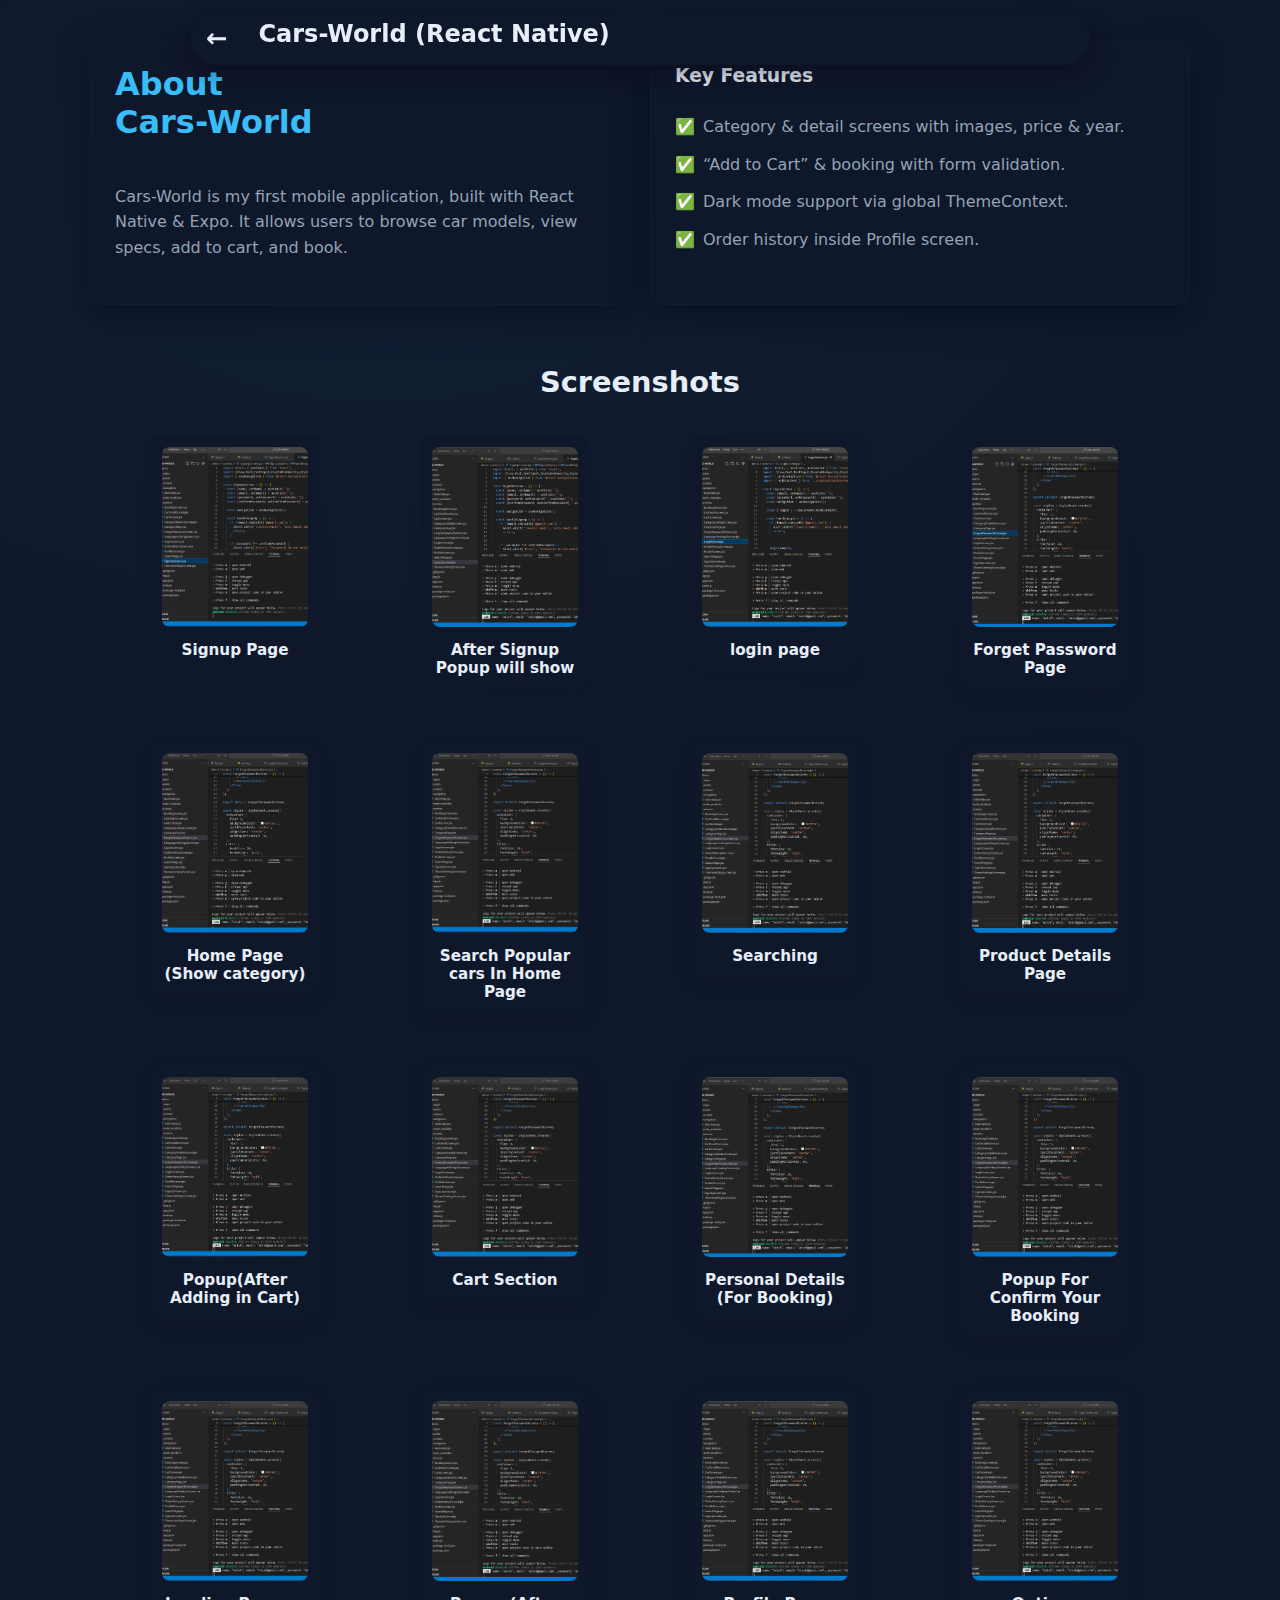
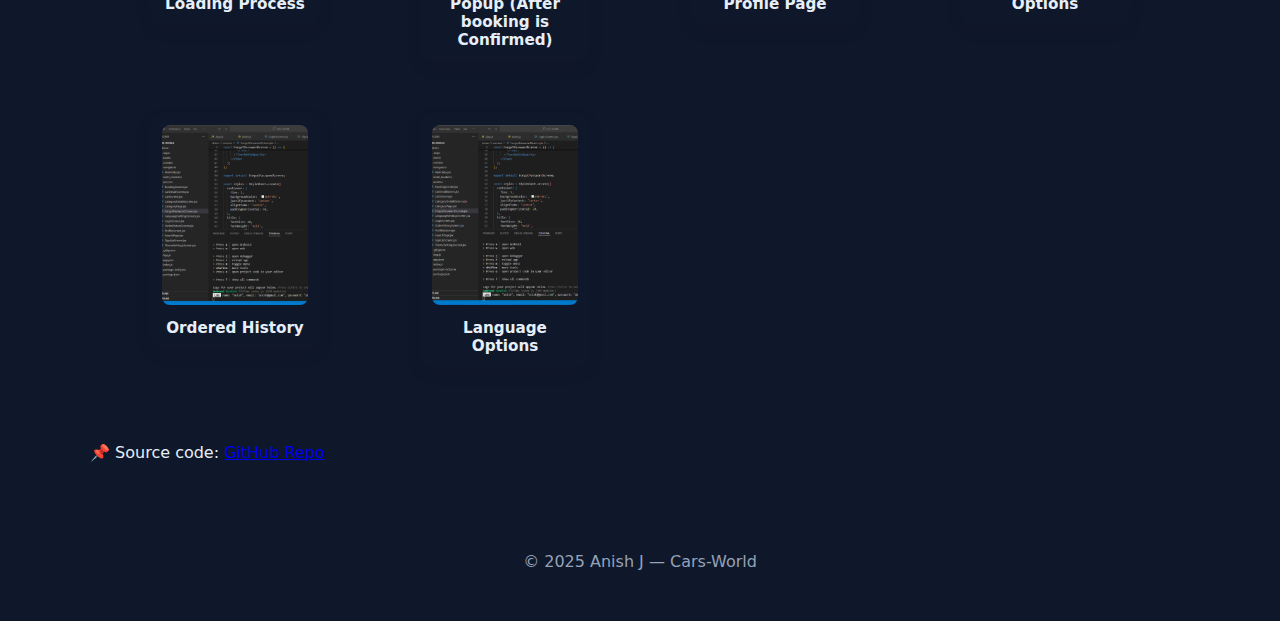
<file: cars-world.html>
<!DOCTYPE html>
<html lang="en">
<head>
  <meta charset="UTF-8">
  <meta name="viewport" content="width=device-width, initial-scale=1.0">
  <title>Cars-World – React Native Project</title>

  <link rel="stylesheet" href="style.css">
  <link rel="stylesheet" href="cars-world.css">
</head>
<body>

  <header class="site-header">
    <div class="nav-wrap">
      <a href="index.html" class="back-link" aria-label="Back to portfolio">←</a>
      <h1>Cars-World (React Native)</h1>
    </div>
  </header>

  <section class="intro section">
    <div class="about card">
      <h2>About<br>Cars-World</h2>
      <p>
        Cars-World is my first mobile application, built with React Native & Expo.
        It allows users to browse car models, view specs, add to cart, and book.
      </p>
    </div>

    <div class="features card">
      <h3>Key Features</h3>
      <ul>
        <li>Category & detail screens with images, price & year.</li>
        <li>“Add to Cart” & booking with form validation.</li>
        <li>Dark mode support via global ThemeContext.</li>
        <li>Order history inside Profile screen.</li>
      </ul>
    </div>
  </section>

<section class="screens section">
  <h3>Screenshots</h3>

  <!-- Grid gallery: 4 columns on desktop, wraps responsively -->
  <div class="gallery-grid" id="screens-gallery">
    <figure class="gallery-item" data-index="0">
      <img src="images/1.png" alt="Signup Page" loading="lazy">
      <figcaption>Signup Page</figcaption>
    </figure>
    <figure class="gallery-item" data-index="1">
      <img src="images/2.png" alt="Signup Page" loading="lazy">
      <figcaption>After Signup Popup will show</figcaption>
    </figure>
    <figure class="gallery-item" data-index="2">
      <img src="images/3.png" alt="Home / Browse" loading="lazy">
      <figcaption>login page</figcaption>
    </figure>
    <figure class="gallery-item" data-index="3">
      <img src="images/4.png" alt="Category List" loading="lazy">
      <figcaption>Forget Password Page</figcaption>
    </figure>
    <figure class="gallery-item" data-index="4">
      <img src="images/5.png" alt="Product Detail" loading="lazy">
      <figcaption>Home Page (Show category)</figcaption>
    </figure>
    <figure class="gallery-item" data-index="5">
      <img src="images/6.png" alt="Add to Cart" loading="lazy">
      <figcaption>Search Popular cars In Home Page</figcaption>
    </figure>
    <figure class="gallery-item" data-index="6">
      <img src="images/7.png" alt="Checkout" loading="lazy">
      <figcaption>Searching </figcaption>
    </figure>
    <figure class="gallery-item" data-index="7">
      <img src="images/8.png" alt="Payment" loading="lazy">
      <figcaption>Product Details Page</figcaption>
    </figure>
    <figure class="gallery-item" data-index="8">
      <img src="images/9.png" alt="Booking" loading="lazy">
      <figcaption>Popup(After Adding in Cart)</figcaption>
    </figure>
    <figure class="gallery-item" data-index="9">
      <img src="images/10.png" alt="Profile" loading="lazy">
      <figcaption>Cart Section</figcaption>
    </figure>
    <figure class="gallery-item" data-index="10">
      <img src="images/11.png" alt="Order History" loading="lazy">
      <figcaption>Personal Details (For Booking) </figcaption>
    </figure>
    <figure class="gallery-item" data-index="11">
      <img src="images/12.png" alt="Search & Filters" loading="lazy">
      <figcaption>Popup For Confirm Your Booking</figcaption>
    </figure>
    <figure class="gallery-item" data-index="12">
      <img src="images/13.png" alt="Settings" loading="lazy">
      <figcaption>Loading Process</figcaption>
    </figure>
    <figure class="gallery-item" data-index="13">
      <img src="images/14.png" alt="Notifications" loading="lazy">
      <figcaption>Popup (After booking is Confirmed)</figcaption>
    </figure>
    <figure class="gallery-item" data-index="14">
      <img src="images/15.png" alt="Onboarding" loading="lazy">
      <figcaption>Profile Page</figcaption>
    </figure>
    <figure class="gallery-item" data-index="15">
      <img src="images/16.png" alt="Splash" loading="lazy">
      <figcaption>Options</figcaption>
    </figure>
    <figure class="gallery-item" data-index="16">
      <img src="images/17.png" alt="Help / FAQ" loading="lazy">
      <figcaption>Ordered History </figcaption>
    </figure>
    <figure class="gallery-item" data-index="17">
      <img src="images/18.png" alt="Feedback" loading="lazy">
      <figcaption>Language Options</figcaption>
    </figure>
  </div>
</section>


  <section class="source section">
    <p>📌 Source code: 
      <a href="https://github.com/Anis-88/cars-world" target="_blank">GitHub Repo</a>
    </p>
  </section>

  <footer class="site-footer">
    <p>© 2025 Anish J — Cars-World</p>
  </footer>

  <!-- Image Modal (with navigation arrows) -->
  <div id="imageModal" class="modal" aria-hidden="true" role="dialog">
    <button class="modal-close" aria-label="Close">&times;</button>
    <button class="modal-nav prev" id="modalPrev" aria-label="Previous">❮</button>
    <div class="modal-body">
      <img class="modal-content" id="modalImage" alt="">
      <div class="modal-caption" id="modalCaption"></div>
    </div>
    <button class="modal-nav next" id="modalNext" aria-label="Next">❯</button>
  </div>

  <script>
    document.addEventListener('DOMContentLoaded', () => {
      const items = Array.from(document.querySelectorAll('.gallery-item'));
      const modal = document.getElementById('imageModal');
      const modalImg = document.getElementById('modalImage');
      const modalCaption = document.getElementById('modalCaption');
      const closeBtn = modal.querySelector('.modal-close');
      const prevBtn = document.getElementById('modalPrev');
      const nextBtn = document.getElementById('modalNext');

      if (!items.length) return;

      let currentIndex = 0;

      function updateModal() {
        const img = items[currentIndex].querySelector('img');
        const caption = items[currentIndex].querySelector('figcaption');
        modalImg.src = img.src;
        modalImg.alt = img.alt || '';
        modalCaption.textContent = caption ? caption.textContent : (img.alt || '');
        prevBtn.disabled = currentIndex === 0;
        nextBtn.disabled = currentIndex === items.length - 1;
      }

      function openModal(index) {
        currentIndex = index;
        updateModal();
        modal.style.display = 'block';
        modal.setAttribute('aria-hidden', 'false');
        document.body.style.overflow = 'hidden';
      }

      function closeModal() {
        modal.style.display = 'none';
        modal.setAttribute('aria-hidden', 'true');
        document.body.style.overflow = '';
      }

      items.forEach((item, i) => {
        item.addEventListener('click', () => openModal(i));
      });

      prevBtn.addEventListener('click', (e) => {
        e.stopPropagation();
        if (currentIndex > 0) {
          currentIndex -= 1;
          updateModal();
        }
      });

      nextBtn.addEventListener('click', (e) => {
        e.stopPropagation();
        if (currentIndex < items.length - 1) {
          currentIndex += 1;
          updateModal();
        }
      });

      closeBtn.addEventListener('click', closeModal);

      modal.addEventListener('click', (e) => {
        if (e.target === modal) closeModal();
      });

      document.addEventListener('keydown', (e) => {
        if (modal.style.display !== 'block') return;
        if (e.key === 'Escape') closeModal();
        if (e.key === 'ArrowLeft') prevBtn.click();
        if (e.key === 'ArrowRight') nextBtn.click();
      });
    });
  </script>

</body>
</html>
</file>
<file: style.css>
/* ========== Base / Theme ========== */
.nav-links a.active {
  color: var(--accent);
  font-weight: 600;
  border-bottom: 2px solid var(--accent);
}

.avatar {
  width: 72px;
  height: 72px;
  border-radius: 12px;
  background: linear-gradient(135deg, var(--accent), rgba(56,189,248,0.18));
  display: flex;
  align-items: center;
  justify-content: center;
  font-weight: 800;
  color: #012;
  font-size: 28px;
  animation: floatY 4s ease-in-out infinite;
  overflow: hidden; /* ensures logo stays inside */
}

.avatar img {
  width: 100%;
  height: 100%;
  border-radius: 12px; /* keeps the same rounded style */
  object-fit: cover;   /* makes sure logo fits nicely */
}

.top-skills small {
  display: block;
  font-size: 14px;
  color: var(--muted);
  margin-bottom: 6px; /* ⬅ adds spacing below "Top Skills" */
}

.skill-chips {
  display: flex;
  flex-wrap: wrap;
  gap: 8px; /* space between chips */
}

:root{
  --bg: #0f172a;
  --card: #0f172a;
  --muted: #94a3b8;
  --accent: #38bdf8;
  --accent-2: #0ea5e9;
  --glass: rgba(255,255,255,0.04);
  --text: #e6eef8;
  --glass-2: rgba(255,255,255,0.03);
  --success: #34d399;
}

[data-theme="light"]{
  --bg: #f7fbff;
  --card: #ffffff;
  --muted: #475569;
  --accent: #0ea5e9;
  --accent-2: #38bdf8;
  --glass: rgba(4,6,11,0.03);
  --text: #071133;
  --glass-2: rgba(4,6,11,0.02);
}

*{box-sizing:border-box}
html,body{height:100%}
body{
  margin:0;
  font-family: 'Poppins', system-ui, -apple-system, "Segoe UI", Roboto, "Helvetica Neue", Arial;
  background: radial-gradient(1200px 600px at 10% 10%, rgba(56,189,248,0.04), transparent), var(--bg);
  color:var(--text);
  -webkit-font-smoothing:antialiased;
  -moz-osx-font-smoothing:grayscale;
  scroll-behavior:smooth;
  background-size: 300% 300%;
  animation: bgMove 18s ease infinite;
}

@keyframes bgMove {
  0% { background-position: 0% 0%; }
  50% { background-position: 100% 100%; }
  100% { background-position: 0% 0%; }
}

/* ========== Layout Wrappers ========== */
.site-header{position:fixed; left:0; right:0; top:12px; z-index:60; display:flex; justify-content:center; padding:0 16px}
.nav-wrap{width:1100px; max-width:calc(100% - 40px); display:flex; align-items:center; gap:16px; padding:10px 16px;
         background:linear-gradient(180deg,var(--glass), transparent); border-radius:999px; backdrop-filter: blur(6px);
         box-shadow:0 8px 24px rgba(2,6,23,0.45)}
.logo{font-weight:700; color:var(--accent); display:flex; gap:8px; align-items:center}
.nav-links{margin-left:8px; display:flex; gap:12px; align-items:center}
.nav-links a{color:var(--text); text-decoration:none; padding:8px 12px; border-radius:8px; font-weight:600; font-size:14px}
.nav-links a:hover{background:var(--glass-2); color:var(--accent)}
.nav-actions{margin-left:auto; display:flex; gap:8px; align-items:center}

/* Buttons */
.btn{
  display:inline-flex; align-items:center; gap:8px;
  padding:10px 14px; border-radius:999px; background:var(--accent);
  color:#012; font-weight:700; border:none; cursor:pointer; text-decoration:none;
  position: relative; overflow: hidden;
  transition: transform 0.25s ease, box-shadow 0.25s ease;
}
.btn:hover {
  transform: translateY(-3px) scale(1.04);
  box-shadow: 0 0 20px var(--accent);
}
.btn::before {
  content: "";
  position: absolute;
  inset: 0;
  background: linear-gradient(120deg, transparent, rgba(255,255,255,0.3), transparent);
  transform: translateX(-100%);
  transition: transform 0.6s ease;
}
.btn:hover::before {
  transform: translateX(100%);
}
.btn.ghost{background:transparent; color:var(--text); border:1px solid rgba(255,255,255,0.04)}

/* Main */
main{position:relative; z-index:10; padding-top:28px}
.section{width:1100px; max-width:calc(100% - 40px); margin:40px auto}

/* ========== Hero ========== */
.hero{min-height:88vh; display:flex; align-items:center; justify-content:center; padding:40px 20px}
.hero-grid{width:1100px; max-width:calc(100% - 40px); display:grid; grid-template-columns:1fr 420px; gap:28px; align-items:center}
.eyebrow{display:inline-flex; gap:10px; align-items:center; background:var(--glass); padding:6px 10px; border-radius:999px; color:var(--muted); font-weight:600; margin-bottom:12px}
h1{font-size:44px; margin:0 0 8px; line-height:1.03}
.accent{color:var(--accent)}
.lead{color:var(--muted); font-size:18px; margin:0 0 14px}
.hero-ctas{display:flex; gap:12px; margin-top:12px}
.chips{margin-top:18px; display:flex; gap:10px; flex-wrap:wrap}
.chip{
  background:var(--glass); padding:6px 10px; border-radius:999px; font-weight:600;
  animation: floatY 4s ease-in-out infinite;
}
@keyframes floatY {
  0%, 100% { transform: translateY(0px); }
  50% { transform: translateY(-6px); }
}

/* Profile card */
.card{
  background:linear-gradient(180deg,var(--card),var(--card));
  border-radius:14px; padding:16px;
  box-shadow:0 10px 36px rgba(2,6,23,0.45);
  border:1px solid rgba(255,255,255,0.02);
  transition: transform 0.4s ease, box-shadow 0.4s ease;
}
.card:hover {
  transform: translateY(-6px) rotateX(3deg) rotateY(3deg);
  box-shadow: 0 10px 30px rgba(0,0,0,0.4);
}
.profile-card{width:100%}
.profile-top{display:flex; gap:12px; align-items:center; justify-content:space-between}
.avatar{
  width:72px; height:72px; border-radius:12px;
  background:linear-gradient(135deg,var(--accent), rgba(56,189,248,0.18));
  display:flex; align-items:center; justify-content:center;
  font-weight:800; color:#012; font-size:28px;
  animation: floatY 4s ease-in-out infinite;
}
.meta .name{font-weight:800}
.exp{text-align:right}
hr{border:none; height:1px; background:rgba(255,255,255,0.03); margin:12px 0}

/* ========== Skills ========== */
.skills-grid{display:grid; grid-template-columns:repeat(2,1fr); gap:18px}
.skill .skill-title{font-weight:700; margin:0 0 8px}
.progress{
  height:10px; background:var(--glass-2); border-radius:10px; overflow:hidden;
}
.progress > span{
  display:block; height:100%; width:0;
  background:linear-gradient(90deg,var(--accent), var(--accent-2));
  border-radius:10px; position: relative; overflow: hidden;
}
.progress > span::after {
  content: "";
  position: absolute;
  top: 0; left: -40px;
  width: 40px; height: 100%;
  background: linear-gradient(90deg, rgba(255,255,255,0.2), transparent);
  animation: shine 2.2s linear infinite;
}
@keyframes shine {
  0% { left: -40px; }
  100% { left: 100%; }
}

/* ========== About Section Styling ========== */
#about {
  background: var(--card);
  border-radius: 12px;
  padding: 30px;
  max-width: 900px;
  margin: auto;
  box-shadow: 0 4px 20px rgba(0, 0, 0, 0.08);
  line-height: 1.8;
  font-size: 1.05rem;
}
#about h2 {
  text-align: center;
  font-size: 2rem;
  margin-bottom: 20px;
  position: relative;
  color: var(--text);
}
#about h2::after {
  content: "";
  display: block;
  width: 60px;
  height: 3px;
  background: var(--accent);
  margin: 8px auto 0;
  border-radius: 2px;
}
#about p { color: var(--muted); text-align: justify; }
@media (max-width: 768px) {
  #about { padding: 20px; font-size: 0.95rem; }
}

/* ========== Projects ========== */
.projects-grid{display:grid; grid-template-columns:repeat(auto-fit,minmax(250px,1fr)); gap:18px}
.project .muted{color:var(--muted); margin-top:10px}

/* ========== Blog / Education & Experience/ ========== */
.blog-list{display:grid; gap:12px}
.resume-grid{display:grid; grid-template-columns:1fr 1fr; gap:12px}
.blog-full {
  display: none;
  margin-top: 10px;
  color: var(--muted);
  line-height: 1.6;
}
.post.active .blog-full {
  display: block;
  animation: fadeIn 0.3s ease;
}
@keyframes fadeIn {
  from { opacity: 0; transform: translateY(5px); }
  to { opacity: 1; transform: translateY(0); }
}

/* ========== Contact Section ========== */
.contact-section{padding:20px}
.contact-grid{display:grid; grid-template-columns:1fr 460px; gap:18px; align-items:start}
.contact-info .connect{font-weight:700; margin-bottom:12px}
.socials{display:flex; gap:10px; margin-top:8px}
.social{display:inline-flex; align-items:center; justify-content:center; width:44px; height:44px; border-radius:10px; background:var(--glass); color:var(--text); text-decoration:none; transition: transform 220ms cubic-bezier(.2,.9,.2,1), box-shadow 220ms, background 220ms}
.social i{font-size:18px}
.social:hover{transform:translateY(-6px) scale(1.06); box-shadow:0 12px 30px rgba(2,6,23,0.45)}
.social[href*="instagram"]{ --brand: #e1306c }
.social[href*="facebook"]{ --brand: #1877f2 }
.social[href*="wa.me"], .social[href*="whatsapp"]{ --brand: #25D366 }
.social[href*="mailto"], .social[aria-label="Email"]{ --brand: #9b59b6 }
.social[href*="linkedin"]{ --brand: #0A66C2 }
.social:hover{ box-shadow: 0 8px 30px rgba(0,0,0,0.25), 0 0 30px calc(6px) var(--brand, var(--accent)); }
.social:hover i{ filter: drop-shadow(0 6px 18px rgba(0,0,0,0.25)); }

/* Contact form */
.contact-form{display:flex; flex-direction:column; gap:10px}
.contact-form input, .contact-form textarea{padding:12px; border-radius:8px; border:1px solid rgba(0,0,0,0.06); background:transparent; color:var(--text)}
.contact-form textarea{min-height:120px}
.form-actions{display:flex; gap:10px}

/* ========== Footer ========== */
.site-footer{padding:34px 20px; text-align:center; color:var(--muted)}

/* ========== Particles canvas ========== */
#particles{position:fixed; inset:0; z-index:0; pointer-events:none}

/* ========== Small anima helpers ========== */
.fade-up{opacity:0; transform:translateY(20px);}
.fade-up.show{animation: fadeSlideUp 0.8s ease forwards;}
@keyframes fadeSlideUp {
  0% { opacity: 0; transform: translateY(20px); }
  100% { opacity: 1; transform: translateY(0); }
}
.stagger{transition-delay:120ms}

/* ========== Responsive ========== */
@media (max-width:1100px){
  .nav-wrap{width:calc(100% - 32px)}
  .hero-grid{grid-template-columns:1fr}
  .contact-grid{grid-template-columns:1fr; gap:16px}
  .skills-grid{grid-template-columns:1fr}
  .resume-grid{grid-template-columns:1fr}
}
@media (max-width:720px){
  .nav-links{display:none}
  .nav-wrap{padding:8px}
  h1{font-size:28px}
}
</file>
<file: cars-world.css>
/* Apply main portfolio styles */
.site-header h1 {
  font-size: 1.5rem;
}
.back-link {
  color: var(--text);
  font-size: 1.6rem;
  font-weight: 800; /* make back button bolder/thicker */
  text-decoration: none;
  padding-right: 15px;
}
.nav-wrap {
  max-width: 900px; 
  background: var(--card);
  backdrop-filter: none;
}
.section {
    width: 1100px;
    max-width: calc(100% - 40px);
    margin: 40px auto;
}

/* === INTRO LAYOUT === */
.intro {
  display: grid;
  grid-template-columns: 1fr 1fr; /* make About and Features equal width */
  gap: 20px;
  align-items: stretch; /* make cards same height */
  margin-bottom: 0;
}
.intro .card {
  padding: 24px;
  display: flex;
  flex-direction: column;
}
.intro h2 {
    color: var(--accent);
    margin-top: 0;
    font-size: 2rem;
}
.intro h3 {
    color: var(--text);
    margin-top: 0;
    margin-bottom: 12px;
}
.intro p, .intro li {
    color: var(--muted);
    line-height: 1.6;
    margin-bottom: 12px;
}
.features ul {
    list-style: none;
    padding-left: 0;
}
.features li::before {
    content: "✅";
    margin-right: 8px;
}


/* ===== SCREENSHOTS (UPDATED STYLES) ===== */
.screens {
  max-width: 100%;
  margin: 60px auto;
  padding: 0 20px;
  text-align: center;
}

.screens h3 {
  font-size: 1.8rem;
  margin-bottom: 20px;
  color: var(--text);
}

/* Horizontal scroll container */
.gallery-wrapper {
  overflow-x: auto;
  white-space: nowrap;
  padding-bottom: 20px; 
  
  /* === Scroll Snap settings === */
  scroll-snap-type: x mandatory; 
  scroll-padding-left: 20px; 
}

.gallery {
  display: inline-flex;
  gap: 15px;
  padding: 10px;
}

/* Small images with dark theme */
.gallery img {
  /* --- FINAL SIZE: Reduced to 150px width --- */
  width: 150px;
  height: auto;
  border-radius: 6px;
  background: var(--card); 
  box-shadow: 0 3px 10px rgba(0,0,0,0.4);
  transition: transform 0.3s ease, box-shadow 0.3s ease;
  
  /* === Snap target set to center of the viewport === */
  scroll-snap-align: center; 
}

.gallery img:hover {
  transform: scale(1.05);
  box-shadow: 0 6px 20px rgba(0,0,0,0.3);
  cursor: pointer;
}

/* Modal Styles */
.modal {
  display: none;
  position: fixed;
  z-index: 1000;
  padding: 20px;
  left: 0;
  top: 0;
  width: 100%;
  height: 100%;
  background-color: rgba(0, 0, 0, 0.9);
  backdrop-filter: blur(5px);
}

.modal-body {
  max-width: 90%;
  max-height: 80vh;
  margin: 40px auto 20px auto;
  display: flex;
  flex-direction: column;
  align-items: center;
  justify-content: center;
}

.modal-content {
  display: block;
  width: 100%;
  height: auto;
  max-height: calc(80vh - 80px);
  object-fit: contain;
  border-radius: 12px;
  box-shadow: 0 0 30px rgba(0, 0, 0, 0.5);
}

.modal-caption {
  width: 100%;
  box-sizing: border-box;
  text-align: center;
  color: var(--text);
  padding: 10px 8px 0 8px;
}

.modal-close {
  position: absolute;
  right: 20px;
  top: 12px;
  color: #fff;
  font-size: 36px;
  font-weight: 700;
  cursor: pointer;
  background: transparent; /* remove white box */
  border: none;
  padding: 0;
  line-height: 1;
}

/* Stronger reset for the close button to prevent any white box from other styles */
.modal .modal-close {
  background-color: transparent !important;
  border: none !important;
  box-shadow: none !important;
  -webkit-appearance: none !important;
  appearance: none !important;
  padding: 0 !important;
  width: auto !important;
  height: auto !important;
  display: inline-flex !important;
  align-items: center !important;
  justify-content: center !important;
}

.modal-close:hover {
  color: var(--accent);
}

/* Scrollbar styling */
.gallery-wrapper::-webkit-scrollbar {
  height: 8px;
}
.gallery-wrapper::-webkit-scrollbar-track {
  background: var(--glass-2);
}
.gallery-wrapper::-webkit-scrollbar-thumb {
  background: var(--accent);
  border-radius: 4px;
}

/* Next button (Professional Style) */
.next-btn {
  display: inline-flex;
  align-items: center;
  gap: 8px;
  margin-top: 30px;
  background: var(--accent); 
  color: var(--card);        
  border: none;
  padding: 12px 28px;
  font-size: 1.1rem;
  border-radius: 999px; /* Pill shape */
  cursor: pointer;
  font-weight: 700; 
  transition: background 0.3s, transform 0.3s, box-shadow 0.3s;
  box-shadow: 0 4px 15px rgba(56, 189, 248, 0.4); 
}
.next-btn:hover {
  background: var(--accent-2); 
  transform: translateY(-2px);
  box-shadow: 0 8px 20px rgba(56, 189, 248, 0.6);
}


/* === RESPONSIVE === */
@media (max-width: 768px) {
    .intro {
        grid-template-columns: 1fr;
    }
    .screens {
        padding: 0 10px;
    }
    .gallery-wrapper {
        padding-bottom: 12px;
    }
    .gallery img {
        width: 130px; /* Further reduction for mobile viewing */
    }
}

/* ===== Gallery grid (new) ===== */
.gallery-grid {
  display: grid;
  grid-template-columns: repeat(4, 1fr);
  gap: 20px;
  max-width: 1200px;
  margin: 20px auto 0 auto;
  align-items: start;
}

.gallery-item {
  background: var(--card);
  padding: 12px;
  border-radius: 12px;
  text-align: center;
  box-shadow: 0 6px 18px rgba(0,0,0,0.06);
  transition: transform 0.18s ease, box-shadow 0.18s ease;
}

.gallery-item:hover {
  transform: translateY(-6px);
  box-shadow: 0 10px 30px rgba(0,0,0,0.12);
}

.gallery-item img {
  width: 100%;
  height: 180px;
  object-fit: cover;
  border-radius: 8px;
}

.gallery-item figcaption {
  margin-top: 10px;
  color: var(--text);
  font-weight: 600;
  font-size: 0.95rem;
}

@media (max-width: 992px) {
  .gallery-grid { grid-template-columns: repeat(3, 1fr); }
}
@media (max-width: 768px) {
  .gallery-grid { grid-template-columns: repeat(2, 1fr); }
  .gallery-item img { height: 160px; }
}
@media (max-width: 480px) {
  .gallery-grid { grid-template-columns: 1fr; }
  .gallery-item img { height: 220px; }
}

/* Modal navigation buttons */
.modal-nav {
  position: absolute;
  top: 50%;
  transform: translateY(-50%);
  background: rgba(0,0,0,0.45);
  color: #fff;
  border: none;
  padding: 12px 14px;
  border-radius: 50%;
  font-size: 22px;
  cursor: pointer;
  z-index: 1001;
}
.modal-nav.prev { left: 24px; }
.modal-nav.next { right: 24px; }
.modal-nav:disabled { opacity: 0.35; cursor: not-allowed; }

/* Make sure modal image fits nicely */
.modal-content {
  display: block;
  margin: 40px auto 20px auto;
  max-width: 90%;
  max-height: 80vh;
  border-radius: 10px;
}
</file>
